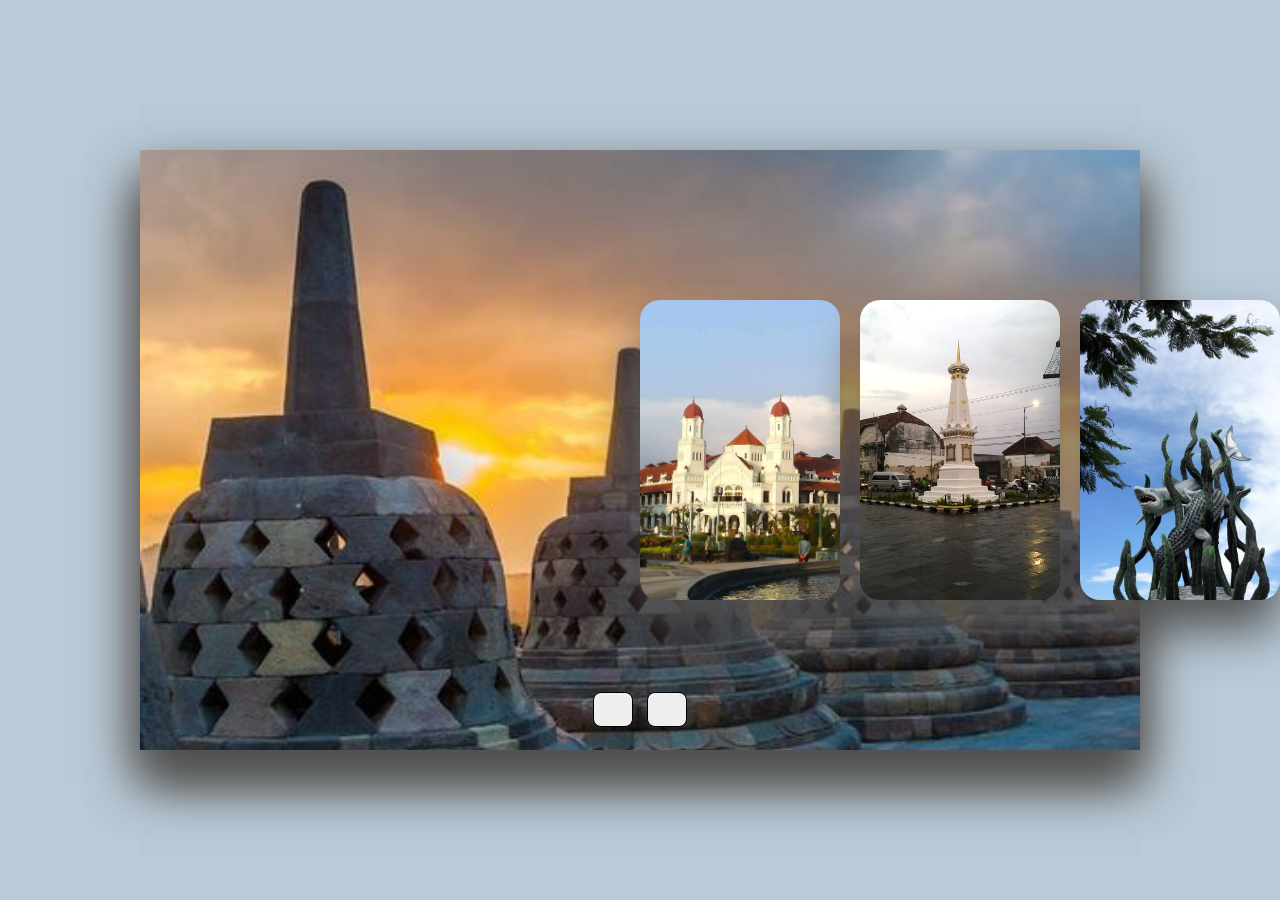
<file: index.html>
<!DOCTYPE html>
<html lang="en">
<head>
    <meta charset="UTF-8">
    <meta name="viewport" content="width=device-width, initial-scale=1.0">
    <title>Image Slider</title>
    <link rel="stylesheet" href="style.css">
</head>
<body>
    <link rel="stylesheet" href="https://cdnjs.cloudflare.com/ajax/libs/font-awesome/6.4.0/css/all.min.css" integrity="sha512-iecdLmaskl7CVkqkXNQ/ZH/XLlvWZOJyj7Yy7tcenmpD1ypASozpmT/E0iPtmFIB46ZmdtAc9eNBvH0H/ZpiBw==" crossorigin="anonymous" referrerpolicy="no-referrer" />
     
    <div class="container">

        <div class="slide">

            
            <div class="item" style="background-image: url(p1.jpg);">
                <div class="content">
                    <div class="name">Menara Kudus</div>
                    <div class="des">Ikon khas Kota Kudus yang dimana Menara Kudus merupakan salah satu bangunan bersejerah di Pulau Jawa yang menjadi saksi sejarah terjadinya akulturasi antara kebudayaan Jawa, Hindu, dan Islam</div>
                    <button onclick="window.location.href = 'https://id.wikipedia.org/wiki/Masjid_Menara_Kudus';">See More</button>
                </div>
            </div>
            <div class="item" style="background-image: url(p2.jpg);">
                <div class="content">
                    <div class="name">Candi Borobudur</div>
                    <div class="des">Sebuah candi Buddha yang terletak di Borobudur, Magelang, Jawa Tengah.</div>
                    <button onclick="window.location.href = 'https://id.wikipedia.org/wiki/Borobudur';">See More</button>
                </div>
            </div>
            <div class="item" style="background-image: url(p3.jpg);">
                <div class="content">
                    <div class="name">Lawang Sewu</div>
                    <div class="des">Kota Semarang memiliki berbagai bangunan kolonial ikonik, salah satu diantaranya adalah bangunan kolonial Lawang Sewu. Lawang Sewu menjadi saksi bisu keberadaan kolonialisme Belanda dan bagaimana perkembangan budaya di masa lalu.</div>
                    <button onclick="window.location.href = 'https://id.wikipedia.org/wiki/Lawang_Sewu';">See More</button>
                </div>
            </div>
            <div class="item" style="background-image: url(p4.jpg);">
                <div class="content">
                    <div class="name">Tugu Jogja</div>
                    <div class="des">Tugu Jogja dibangun pada tahun 1755 oleh Sri Sultan Hamangku Buwono I, pendiri keraton Yogyakarta. Tugu memiliki nilai simbolis dan merupakan garis yang bersifat magis karena menghubungkan Laut Selatan, Keraton Yogyakarta, dan Gunung Merapi.</div>
                    <button onclick="window.location.href = 'https://id.wikipedia.org/wiki/Tugu_Yogyakarta';">See More</button>
                </div>
            </div>
            <div class="item" style="background-image: url(p5.jpg);">
                <div class="content">
                    <div class="name">Tugu Sura dan Baya</div>
                    <div class="des">Tugu Sura dan Buaya begitu ikonik. Tugu buaya yang sedang bertarung dengan ikan hiu, sangat lekat dengan identitas dan asal muasal nama Surabaya.</div>
                    <button onclick="window.location.href = 'https://id.wikipedia.org/wiki/Patung_Sura_dan_Baya';">See More</button>
                </div>
            </div>
            <div class="item" style="background-image: url(p6.jpg);">
                <div class="content">
                    <div class="name">Tugu Keris</div>
                    <div class="des">Solo juga memiliki ikon lain yaitu Tugu Keris. Tempat ini termasuk mudah dijangkau karena berada di pusat tengah kota dekat dengan sungai Kali Anyar. Dengan keris raksasa yang menjulang tinggi, tugu ini tidak hanya menjadi penanda sejarah, tetapi juga menarik minat para pengunjung yang ingin belajar lebih dalam tentang kebudayaan Jawa.</div>
                    <button onclick="window.location.href = 'https://altha-rent.com/tugu-keris-solo/';">See More</button>
                </div>
            </div>

        </div>

        <div class="button">
            <button class="prev"><i class="fa-solid fa-arrow-left"></i></button>
            <button class="next"><i class="fa-solid fa-arrow-right"></i></button>
        </div>

    </div>
    <script src="script.js"></script>
</body>
</html>
</file>
<file: style.css>
*{
    margin: 0;
    padding: 0;
    box-sizing: border-box;
}

body{
    background: #B9CBD9;
    overflow: hidden;
}

.container{
    position: absolute;
    top: 50%;
    left: 50%;
    transform: translate(-50%, -50%);
    width: 1000px;
    height: 600px;
    background: #f5f5f5;
    box-shadow: 0 30px 50px #dbdbdb;
}

.container .slide .item{
    width: 200px;
    height: 300px;
    position: absolute;
    top: 50%;
    transform: translate(0, -50%);
    border-radius: 20px;
    box-shadow: 0 30px 50px #505050;
    background-position: 50% 50%;
    background-size: cover;
    display: inline-block;
    transition: 0.5s;
}

.slide .item:nth-child(1),
.slide .item:nth-child(2){
    top: 0;
    left: 0;
    transform: translate(0, 0);
    border-radius: 0;
    width: 100%;
    height: 100%;
}


.slide .item:nth-child(3){
    left: 50%;
}
.slide .item:nth-child(4){
    left: calc(50% + 220px);
}
.slide .item:nth-child(5){
    left: calc(50% + 440px);
}

/* here n = 0, 1, 2, 3,... */
.slide .item:nth-child(n + 6){
    left: calc(50% + 660px);
    opacity: 0;
}



.item .content{
    position: absolute;
    top: 50%;
    left: 100px;
    width: 300px;
    text-align: left;
    color: #eee;
    transform: translate(0, -50%);
    font-family: system-ui;
    display: none;
}


.slide .item:nth-child(2) .content{
    display: block;
}


.content .name{
    font-size: 40px;
    text-transform: uppercase;
    font-weight: bold;
    opacity: 0;
    animation: animate 1s ease-in-out 1 forwards;
}

.content .des{
    margin-top: 10px;
    margin-bottom: 20px;
    opacity: 0;
    animation: animate 1s ease-in-out 0.3s 1 forwards;
}

.content button{
    padding: 10px 20px;
    border: none;
    cursor: pointer;
    opacity: 0;
    animation: animate 1s ease-in-out 0.6s 1 forwards;
}


@keyframes animate {
    from{
        opacity: 0;
        transform: translate(0, 100px);
        filter: blur(33px);
    }

    to{
        opacity: 1;
        transform: translate(0);
        filter: blur(0);
    }
}



.button{
    width: 100%;
    text-align: center;
    position: absolute;
    bottom: 20px;
}

.button button{
    width: 40px;
    height: 35px;
    border-radius: 8px;
    border: none;
    cursor: pointer;
    margin: 0 5px;
    border: 1px solid #000;
    transition: 0.3s;
}

.button button:hover{
    background: #D7E2E8;
    color: #D7E2E8;
}
</file>
